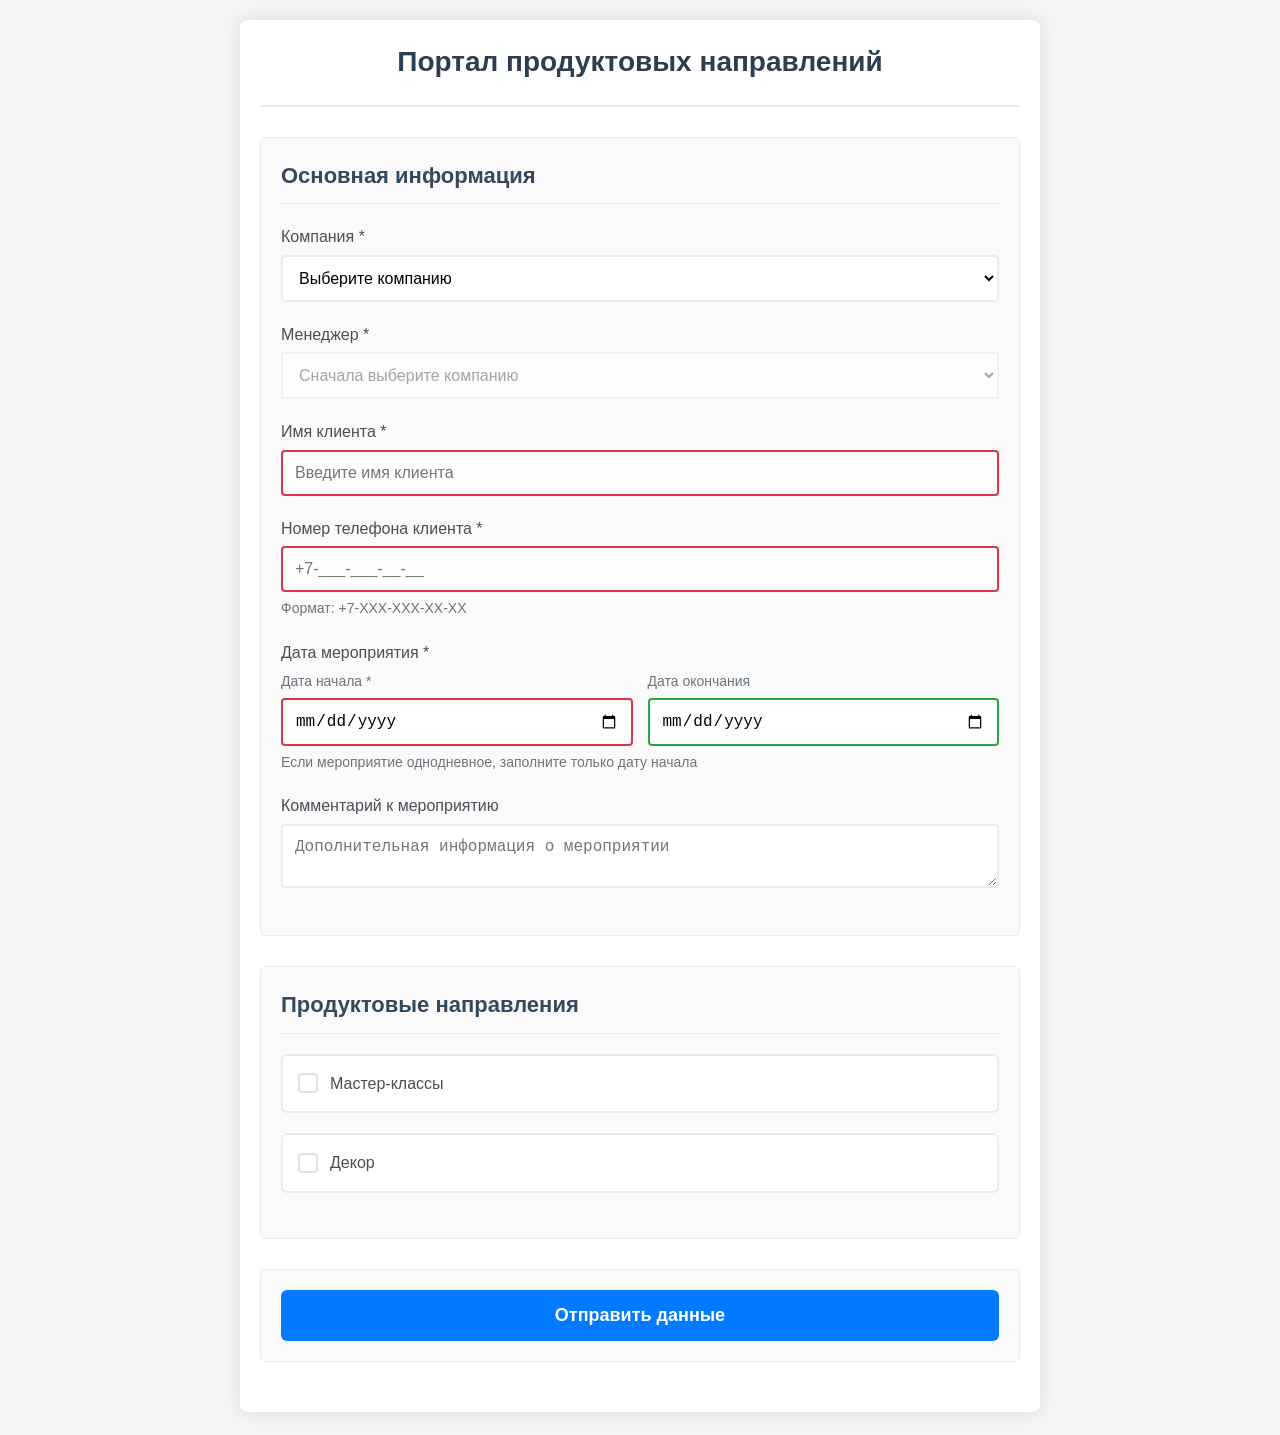
<file: html/index.html>
<!DOCTYPE html>
<html lang="ru">
<head>
    <meta charset="UTF-8">
    <meta name="viewport" content="width=device-width, initial-scale=1.0">
    <title>Портал продуктовых направлений - test server</title>
    <link rel="stylesheet" href="styles.css">
</head>
<body>
    <div class="container">
        <header>
            <h1>Портал продуктовых направлений</h1>
        </header>
        
        <form id="dataForm" class="form">
            <!-- Базовая информация -->
            <section class="form-section">
                <h2>Основная информация</h2>
                
                <div class="form-group">
                    <label for="company">Компания *</label>
                    <select id="company" name="company" required>
                        <option value="">Выберите компанию</option>
                        <option value="arenda">Аренда ПЛЮС</option>
                        <option value="pro">ПРО-Интерактив</option>
                        <option value="art">АРТ-Актив</option>
                    </select>
                </div>
                
                <div class="form-group">
                    <label for="manager">Менеджер *</label>
                    <select id="manager" name="manager" required disabled>
                        <option value="">Сначала выберите компанию</option>
                    </select>
                </div>
                <div class="form-group">
                    <label for="clientName">Имя клиента *</label>
                    <input type="text" id="clientName" name="clientName" placeholder="Введите имя клиента" required>
                </div>
                
                <div class="form-group">
                    <label for="clientPhone">Номер телефона клиента *</label>
                    <input type="tel" id="clientPhone" name="clientPhone" placeholder="+7-___-___-__-__" required>
                    <small class="form-hint">Формат: +7-XXX-XXX-XX-XX</small>
                </div>
                <div class="form-group">
                    <label>Дата мероприятия *</label>
                    <div class="date-range">
                        <div class="date-input-group">
                            <label for="eventDateStart">Дата начала *</label>
                            <input type="date" id="eventDateStart" name="eventDateStart" required>
                        </div>
                        <div class="date-input-group">
                            <label for="eventDateEnd">Дата окончания</label>
                            <input type="date" id="eventDateEnd" name="eventDateEnd">
                        </div>
                    </div>
                    <small class="form-hint">Если мероприятие однодневное, заполните только дату начала</small>
                </div>
                
                <div class="form-group">
                    <label for="eventComment">Комментарий к мероприятию</label>
                    <textarea id="eventComment" name="eventComment"
                              placeholder="Дополнительная информация о мероприятии"
                              rows="2"></textarea>
                </div>
                
            </section>
            
            <!-- Продуктовые направления -->
            <section class="form-section">
                <h2>Продуктовые направления</h2>
                
                <div class="form-group">
                    <div class="checkbox-group">
                        <label class="checkbox-label">
                            <input type="checkbox" id="masterClasses" name="directions" value="masterClasses">
                            <span class="checkmark"></span>
                            Мастер-классы
                        </label>
                        
                        <label class="checkbox-label">
                            <input type="checkbox" id="decor" name="directions" value="decor">
                            <span class="checkmark"></span>
                            Декор
                        </label>
                    </div>
                </div>
            </section>
            
            <!-- Секция мастер-классов -->
            <section id="masterClassSection" class="form-section conditional-section" style="display: none;">
                <h3>Мастер-классы</h3>
                
                <div class="form-group">
                    <label for="masterClassRequests">Запрос мастер-классов</label>
                    <input type="text" id="masterClassRequests" name="masterClassRequests"
                           placeholder="Введите название мастер-класса"
                           list="masterClassSuggestions">
                    <datalist id="masterClassSuggestions">
                        <option value="Арома-саше (мешочки)">Арома-саше (мешочки)</option>
                        <option value="Арома-саше (воск)">Арома-саше (воск)</option>
                        <option value="Ароматизатор для авто">Ароматизатор для авто</option>
                        <option value="Ароматизатор для дома">Ароматизатор для дома</option>
                        <option value="Бальзам для губ">Бальзам для губ</option>
                        <option value="Банные веники">Банные веники</option>
                        <option value="Бирдекель">Бирдекель</option>
                        <option value="Бисероплетение">Бисероплетение</option>
                        <option value="Блек тач арт">Блек тач арт</option>
                        <option value="Бомбочки для ванн">Бомбочки для ванн</option>
                        <option value="Букеты из конфет">Букеты из конфет</option>
                        <option value="Бутоньерки">Бутоньерки</option>
                        <option value="Бутоньерки живые">Бутоньерки живые</option>
                        <option value="Брелоки">Брелоки</option>
                        <option value="Валяние">Валяние</option>
                        <option value="Буквы сухоцветы">Буквы сухоцветы</option>
                        <option value="Ветродуи-вертушки">Ветродуи-вертушки</option>
                        <option value="Венки живые цветы">Венки живые цветы</option>
                        <option value="Венки искусственные цветы">Венки искусственные цветы</option>
                        <option value="Выжигание по дереву шкатулки">Выжигание по дереву шкатулки</option>
                        <option value="Выжигание по дереву спилы">Выжигание по дереву спилы</option>
                        <option value="Выжигание по дереву значки">Выжигание по дереву значки</option>
                        <option value="Вязание узлов">Вязание узлов</option>
                        <option value="Галстук-бабочка">Галстук-бабочка</option>
                        <option value="Георгиевская лента">Георгиевская лента</option>
                        <option value="Декупаж">Декупаж</option>
                        <option value="Декор мини кокошника">Декор мини кокошника</option>
                        <option value="Декор фоторамок">Декор фоторамок</option>
                        <option value="Денежное панно">Денежное панно</option>
                        <option value="Жетон гравировка">Жетон гравировка</option>
                        <option value="Живопись (холст на картоне, грунтованный 20х20\25х25\20х30)">Живопись (холст на картоне, грунтованный 20х20\25х25\20х30)</option>
                        <option value="Закатные значки">Закатные значки</option>
                        <option value="Закладка для книг">Закладка для книг</option>
                        <option value="Зелье с сухоцветами">Зелье с сухоцветами</option>
                        <option value="Игрушка-капитошка">Игрушка-капитошка</option>
                        <option value="Игрушки из лыка">Игрушки из лыка</option>
                        <option value="Игрушки из фетра">Игрушки из фетра</option>
                        <option value="Имбирные пряники">Имбирные пряники</option>
                        <option value="Капитошка">Капитошка</option>
                        <option value="Карта желаний">Карта желаний</option>
                        <option value="Кожанные аксессуары">Кожанные аксессуары</option>
                        <option value="Ковровая вышивка">Ковровая вышивка</option>
                        <option value="Калейдоскоп">Калейдоскоп</option>
                        <option value="Космос в банке">Космос в банке</option>
                        <option value="Купаж из специй">Купаж из специй</option>
                        <option value="Лепка из пластилина">Лепка из пластилина</option>
                        <option value="Леттеринг">Леттеринг</option>
                        <option value="Лепка из соленого теста">Лепка из соленого теста</option>
                        <option value="Ловец снов">Ловец снов</option>
                        <option value="Магниты стеклянные 3 см (кабашоны)">Магниты стеклянные 3 см (кабашоны)</option>
                        <option value="Марморирование (эбру)">Марморирование (эбру)</option>
                        <option value="Маски из картона">Маски из картона</option>
                        <option value="Морской узел">Морской узел</option>
                        <option value="Моделирование из воздушных шаров">Моделирование из воздушных шаров</option>
                        <option value="Мыло">Мыло</option>
                        <option value="Настойки на водке">Настойки на водке</option>
                        <option value="Ободки с цветами (иск.)">Ободки с цветами (иск.)</option>
                        <option value="Ободки с цветами (жив.)">Ободки с цветами (жив.)</option>
                        <option value="Оригами">Оригами</option>
                        <option value="Оригами из купюр">Оригами из купюр</option>
                        <option value="Открытки">Открытки</option>
                        <option value="Открытка скрабукинг">Открытка скрабукинг</option>
                        <option value="Парфюм">Парфюм</option>
                        <option value="Песочная картина">Песочная картина</option>
                        <option value="Полимерная глина лепка">Полимерная глина лепка</option>
                        <option value="Пивной букет из закусок">Пивной букет из закусок</option>
                        <option value="Пивной букет из рыбы">Пивной букет из рыбы</option>
                        <option value="Рисование вином">Рисование вином</option>
                        <option value="Рисование кофе">Рисование кофе</option>
                        <option value="Рисование песком в бутылках">Рисование песком в бутылках</option>
                        <option value="Роспись воздушных змеев">Роспись воздушных змеев</option>
                        <option value="Сборка воздушных змеев">Сборка воздушных змеев</option>
                        <option value="Роспись гипсовых фигурок">Роспись гипсовых фигурок</option>
                        <option value="Роспись деревянных спилов">Роспись деревянных спилов</option>
                        <option value="Роспись деревянных ложек">Роспись деревянных ложек</option>
                        <option value="Роспись значков">Роспись значков</option>
                        <option value="Роспись кепок">Роспись кепок</option>
                        <option value="Роспись панамок">Роспись панамок</option>
                        <option value="Роспись кружек">Роспись кружек</option>
                        <option value="Роспись футболок">Роспись футболок</option>
                        <option value="Роспись толстовок">Роспись толстовок</option>
                        <option value="Роспись джинсовок">Роспись джинсовок</option>
                        <option value="Роспись шопперов">Роспись шопперов</option>
                        <option value="Роспись керамики (тарелки)">Роспись керамики (тарелки)</option>
                        <option value="Роспись птичек-свистулек">Роспись птичек-свистулек</option>
                        <option value="Роспись фрисби">Роспись фрисби</option>
                        <option value="Роспись касок">Роспись касок</option>
                        <option value="Рисование текстурной пастой">Рисование текстурной пастой</option>
                        <option value="Сад хороших привычек">Сад хороших привычек</option>
                        <option value="Сбор самолетиков">Сбор самолетиков</option>
                        <option value="Сборка деревянных моделей">Сборка деревянных моделей</option>
                        <option value="Самокрутки">Самокрутки</option>
                        <option value="Свечи в банке">Свечи в банке</option>
                        <option value="Свечи из вощины">Свечи из вощины</option>
                        <option value="Скворечники">Скворечники</option>
                        <option value="Скраб">Скраб</option>
                        <option value="Слаймы">Слаймы</option>
                        <option value="Соль для ванн">Соль для ванн</option>
                        <option value="Стринг арт">Стринг арт</option>
                        <option value="Сухие духи">Сухие духи</option>
                        <option value="Топиарий">Топиарий</option>
                        <option value="Фенечки">Фенечки</option>
                        <option value="Флорариум">Флорариум</option>
                        <option value="Фляга гравировка">Фляга гравировка</option>
                        <option value="Чайный купаж">Чайный купаж</option>
                        <option value="Чайный купаж (3 шт)">Чайный купаж (3 шт)</option>
                        <option value="Чайный купаж (5 шт)">Чайный купаж (5 шт)</option>
                        <option value="Шитье игрушек">Шитье игрушек</option>
                        <option value="Эко-кормушка">Эко-кормушка</option>
                        <option value="Хлопушки болельщиков">Хлопушки болельщиков</option>
                        <option value="Создание плакатов">Создание плакатов</option>
                        <option value="Мед с орехами">Мед с орехами</option>
                        <option value="Бижутерия из эпоксидной смолы">Бижутерия из эпоксидной смолы</option>
                        <option value="Браслеты из натуральных камней">Браслеты из натуральных камней</option>
                        <option value="Макраме">Макраме</option>
                        <option value="Бусы из бусин">Бусы из бусин</option>
                        <option value="3Д ручка">3Д ручка</option>
                        <option value="Футбольные мячи">Футбольные мячи</option>
                        <option value="Клавиатура с воздушным пластилином - кастом кейкапов">Клавиатура с воздушным пластилином - кастом кейкапов</option>
                        <option value="Лепка воздушным пластилином">Лепка воздушным пластилином</option>
                        <option value="Шлемы и мечи из картона">Шлемы и мечи из картона</option>
                        <option value="Роспись тельняшек">Роспись тельняшек</option>
                        <option value="Картина из пластилина">Картина из пластилина</option>
                        <option value="Ободки с декором">Ободки с декором</option>
                        <option value="Пряничный домик роспись глазурью">Пряничный домик роспись глазурью</option>
                        <option value="Декор и роспись елочного шара">Декор и роспись елочного шара</option>
                        <option value="Снежный шар (пластик)">Снежный шар (пластик)</option>
                        <option value="Декор на стол новогодний (ветки + деревянный ящик)">Декор на стол новогодний (ветки + деревянный ящик)</option>
                        <option value="Давид фигурки разные гипс">Давид фигурки разные гипс</option>
                        <option value="Повязка гэтсби">Повязка гэтсби</option>
                        <option value="Бабочка джаз">Бабочка джаз</option>
                        <option value="Декупаж свечей салфетками">Декупаж свечей салфетками</option>
                        <option value="Гончарная мастерская">Гончарная мастерская</option>
                        <option value="Картина из гипса">Картина из гипса</option>
                        <option value="Игрушки из ткани">Игрушки из ткани</option>
                        <option value="Неоновые вывески 15х15 см">Неоновые вывески 15х15 см</option>
                        <option value="Лава лампа">Лава лампа</option>
                        <option value="Тыква-светильник">Тыква-светильник</option>
                        <option value="Браслеты с шармами">Браслеты с шармами</option>
                        <option value="Набор мини-холст">Набор мини-холст</option>
                        <option value="Часы из пластинок">Часы из пластинок</option>
                        <option value="Декор для дома (дер. фигурки с шерстью)">Декор для дома (дер. фигурки с шерстью)</option>
                        <option value="Роспись тыкв">Роспись тыкв</option>
                        <option value="Букет в тыкве">Букет в тыкве</option>
                        <option value="Новогодний декор для дома (олени елки )">Новогодний декор для дома (олени елки)</option>
                        <option value="Новогодние рождественские венки (искусс ель)">Новогодние рождественские венки (искусс ель)</option>
                        <option value="Игрушки из натур.материалов">Игрушки из натур.материалов</option>
                        <option value="Вечный календарь">Вечный календарь</option>
                        <option value="Снеговики из носков">Снеговики из носков</option>
                        <option value="Роспись подковы">Роспись подковы</option>
                        <option value="Новогодняя мозаика (битое стекло)">Новогодняя мозаика (битое стекло)</option>
                        <option value="Фонарик бумажный китайский роспись">Фонарик бумажный китайский роспись</option>
                        <option value="Живопись тушью на рисовой бумаге">Живопись тушью на рисовой бумаге</option>
                        <option value="Флорариум с фигурками панд">Флорариум с фигурками панд</option>
                        <option value="Роспись китайского веера">Роспись китайского веера</option>
                        <option value="Сборная картина">Сборная картина</option>
                        <option value="Сухая пена для ванны">Сухая пена для ванны</option>
                        <option value="Глинтвейн с кружкой">Глинтвейн с кружкой</option>
                        <option value="Декор валенок">Декор валенок</option>
                        <option value="Декор новогодних шапок">Декор новогодних шапок</option>
                        <option value="Елочная игрушка со светодиодами">Елочная игрушка со светодиодами</option>
                        <option value="Декор и роспись. Фарфоровая змея елочная игрушка">Декор и роспись. Фарфоровая змея елочная игрушка</option>
                        <option value="Новогодние рождественские венки (живая ель)">Новогодние рождественские венки (живая ель)</option>
                        <option value="Декор диадемы">Декор диадемы</option>
                        <option value="Новогодние карнавальные маски">Новогодние карнавальные маски</option>
                        <option value="Вязание на пальцах">Вязание на пальцах</option>
                        <option value="Роспись деревянных медалей">Роспись деревянных медалей</option>
                        <option value="Роспись мини-сноубордов">Роспись мини-сноубордов</option>
                        <option value="Еловая композиция">Еловая композиция</option>
                        <option value="Подсвечник с живой елью">Подсвечник с живой елью</option>
                        <option value="Роспись пластинок">Роспись пластинок</option>
                        <option value="Роспись книжных листов">Роспись книжных листов</option>
                        <option value="Плетение авоськи">Плетение авоськи</option>
                        <option value="Сухие духи в металлической баночке">Сухие духи в металлической баночке</option>
                        <option value="Бирдекель роспись и выжигание">Бирдекель роспись и выжигание</option>
                        <option value="Повязка на голову с перьями">Повязка на голову с перьями</option>
                        <option value="Роспись клюшек (детская)">Роспись клюшек (детская)</option>
                        <option value="Роспись клюшек (взрослая)">Роспись клюшек (взрослая)</option>
                        <option value="Ньютоновская жидкость">Ньютоновская жидкость</option>
                        <option value="Выжигание по разделочным доскам">Выжигание по разделочным доскам</option>
                        <option value="Кормушка сборная (роспись)">Кормушка сборная (роспись)</option>
                        <option value="Поделки из помпонов">Поделки из помпонов</option>
                        <option value="Мужские браслеты">Мужские браслеты</option>
                        <option value="Роспись камней">Роспись камней</option>
                        <option value="Булава цирковая роспись">Булава цирковая роспись</option>
                        <option value="Кольца для жонглирования роспись">Кольца для жонглирования роспись</option>
                        <option value="Мяч для жонглирования">Мяч для жонглирования</option>
                        <option value="Сборка деревянной модели елки">Сборка деревянной модели елки</option>
                        <option value="Панно новогоднее">Панно новогоднее</option>
                        <option value="Чай для ванны (купаж)">Чай для ванны (купаж)</option>
                        <option value="Обвес на сумку">Обвес на сумку</option>
                        <option value="Объемные фигуры из пенопласта">Объемные фигуры из пенопласта</option>
                        <option value="Декор змеек">Декор змеек</option>
                        <option value="Брошь (щелкунчик)">Брошь (щелкунчик)</option>
                        <option value="Новогодний декор кашпо">Новогодний декор кашпо</option>
                        <option value="Упаковка подарков">Упаковка подарков</option>
                        <option value="Рука болельщика (декор и роспись)">Рука болельщика (декор и роспись)</option>
                        <option value="Шапка болельщика с рожками">Шапка болельщика с рожками</option>
                        <option value="Карнавальные маски">Карнавальные маски</option>
                        <option value="Кокошник в русско-народном стиле">Кокошник в русско-народном стиле</option>
                        <option value="Бусы в русско-народном стиле">Бусы в русско-народном стиле</option>
                        <option value="Сережки в русско-народномстиле (бисер)">Сережки в русско-народномстиле (бисер)</option>
                        <option value="Барсетка / поясная сумка">Барсетка / поясная сумка</option>
                        <option value="Фоторамки из подручных материалов">Фоторамки из подручных материалов</option>
                        <option value="Брелки с карабином">Брелки с карабином</option>
                        <option value="Плетение из бересты">Плетение из бересты</option>
                        <option value="Кукла хороводница">Кукла хороводница</option>
                        <option value="Баба на чайник">Баба на чайник</option>
                        <option value="Куклы из ткани">Куклы из ткани</option>
                        <option value="Акриловая краска">Акриловая краска</option>
                        <option value="Декор банных шапок">Декор банных шапок</option>
                        <option value="Мишка флюид арт">Мишка флюид арт</option>
                        <option value="Сборка и роспись деревянных моделей">Сборка и роспись деревянных моделей</option>
                        <option value="Сборка и роспись самолетика из пенопласта">Сборка и роспись самолетика из пенопласта</option>
                        <option value="Роспись деревянной матрешки брелок">Роспись деревянной матрешки брелок</option>
                        <option value="Роспись волейбольного мяча">Роспись волейбольного мяча</option>
                        <option value="Роспись баскетбольного мяча">Роспись баскетбольного мяча</option>
                        <option value="Букеты из живых цветов">Букеты из живых цветов</option>
                        <option value="Букеты из сухоцветов">Букеты из сухоцветов</option>
                        <option value="Букеты из искусственных цветов">Букеты из искусственных цветов</option>
                        <option value="Лежанки для собак">Лежанки для собак</option>
                        <option value="Багажная бирка из коже">Багажная бирка из коже</option>
                        <option value="Цветочный алфавит">Цветочный алфавит</option>
                        <option value="Обложка на паспорт">Обложка на паспорт</option>
                        <option value="Старорусские венки">Старорусские венки</option>
                        <option value="Кокошник из фетра">Кокошник из фетра</option>
                        <option value="Рисование на витраже">Рисование на витраже</option>
                        <option value="Резка по дереву">Резка по дереву</option>
                        <option value="Витражи кружка">Витражи кружка</option>
                        <option value="Витражи рамка">Витражи рамка</option>
                        <option value="Витражи подсвечник-фонарь">Витражи подсвечник-фонарь</option>
                        <option value="Иероглифы тушью">Иероглифы тушью</option>
                        <option value="Зеленый домовой">Зеленый домовой</option>
                        <option value="Окопная блиндажная свеча">Окопная блиндажная свеча</option>
                        <option value="Пано с мхом">Пано с мхом</option>
                        <option value="Роспись матрешек">Роспись матрешек</option>
                        <option value="Роспись зонта">Роспись зонта</option>
                        <option value="Искусственные цветы (фоамиран)">Искусственные цветы (фоамиран)</option>
                        <option value="Фигурный флорариум">Фигурный флорариум</option>
                        <option value="Ботанический барельеф">Ботанический барельеф</option>
                        <option value="Роспись игрушечных балалаек">Роспись игрушечных балалаек</option>
                        <option value="Настойки (джин)">Настойки (джин)</option>
                        <option value="Настойки (коньяк)">Настойки (коньяк)</option>
                        <option value="Роспись и сборка деревянного конструктора">Роспись и сборка деревянного конструктора</option>
                        <option value="Цветы в глицирине">Цветы в глицирине</option>
                        <option value="Декор разделочных досок">Декор разделочных досок</option>
                        <option value="Роспись панам">Роспись панам</option>
                        <option value="Роспись рюкзаков">Роспись рюкзаков</option>
                        <option value="Картина из мозаики">Картина из мозаики</option>
                        <option value="Декор ковбойских шляп">Декор ковбойских шляп</option>
                        <option value="Таба лапка">Таба лапка</option>
                        <option value="Кастомизация дождевиков">Кастомизация дождевиков</option>
                        <option value="Флип-бук">Флип-бук</option>
                        <option value="Палочки для мыльных пузырей">Палочки для мыльных пузырей</option>
                        <option value="Рисование на акварельной бумаге">Рисование на акварельной бумаге</option>
                        <option value="Рисование на шарах">Рисование на шарах</option>
                        <option value="Адресник для собак">Адресник для собак</option>
                    </datalist>
                    <small class="form-hint">Введите название мастер-класса</small>
                </div>
                
                <div class="form-row">
                    <div class="form-group">
                        <label for="participants">Участники (количество)</label>
                        <input type="number" id="participants" name="participants" min="1" placeholder="0">
                    </div>
                    
                    <div class="form-group">
                        <label for="duration">Длительность (часы)</label>
                        <input type="number" id="duration" name="duration" min="1" step="1" placeholder="0">
                    </div>
                    
                    <div class="form-group">
                        <label for="masters">Мастера (количество)</label>
                        <input type="number" id="masters" name="masters" min="0" placeholder="0">
                    </div>
                </div>
                
                <div class="form-group">
                    <label for="masterClassComment">Комментарий</label>
                    <textarea id="masterClassComment" name="masterClassComment" 
                              placeholder="Дополнительные пожелания или комментарии" 
                              rows="3"></textarea>
                </div>
            </section>
            
            <!-- Секция декора -->
            <section id="decorSection" class="form-section conditional-section" style="display: none;">
                <h3>Декор</h3>
                
                <div class="form-group">
                    <label for="decorComment">Комментарий</label>
                    <textarea id="decorComment" name="decorComment" 
                              placeholder="Описание требований к декору" 
                              rows="3"></textarea>
                </div>
                
                <div class="form-group">
                    <label for="decorImages">Приложить изображения</label>
                    <div class="file-upload-area" id="fileUploadArea">
                        <div class="upload-placeholder">
                            <svg class="upload-icon" viewBox="0 0 24 24" fill="none" stroke="currentColor">
                                <path d="M21 15v4a2 2 0 0 1-2 2H5a2 2 0 0 1-2-2v-4"></path>
                                <polyline points="7,10 12,15 17,10"></polyline>
                                <line x1="12" y1="15" x2="12" y2="3"></line>
                            </svg>
                            <p>Перетащите изображения сюда или <span class="upload-link">выберите файлы</span></p>
                            <small>Поддерживаются форматы: JPG, PNG, GIF (макс. 10MB каждый)</small>
                        </div>
                        <input type="file" id="decorImages" name="decorImages" multiple accept="image/*" style="display: none;">
                        <div id="uploadedFiles" class="uploaded-files"></div>
                    </div>
                </div>
            </section>
            
            <!-- Кнопка отправки -->
            <section class="form-section">
                <button type="submit" class="submit-btn">Отправить данные</button>
            </section>
        </form>
    </div>
    
    <script src="script.js"></script>
</body>
</html>
</file>
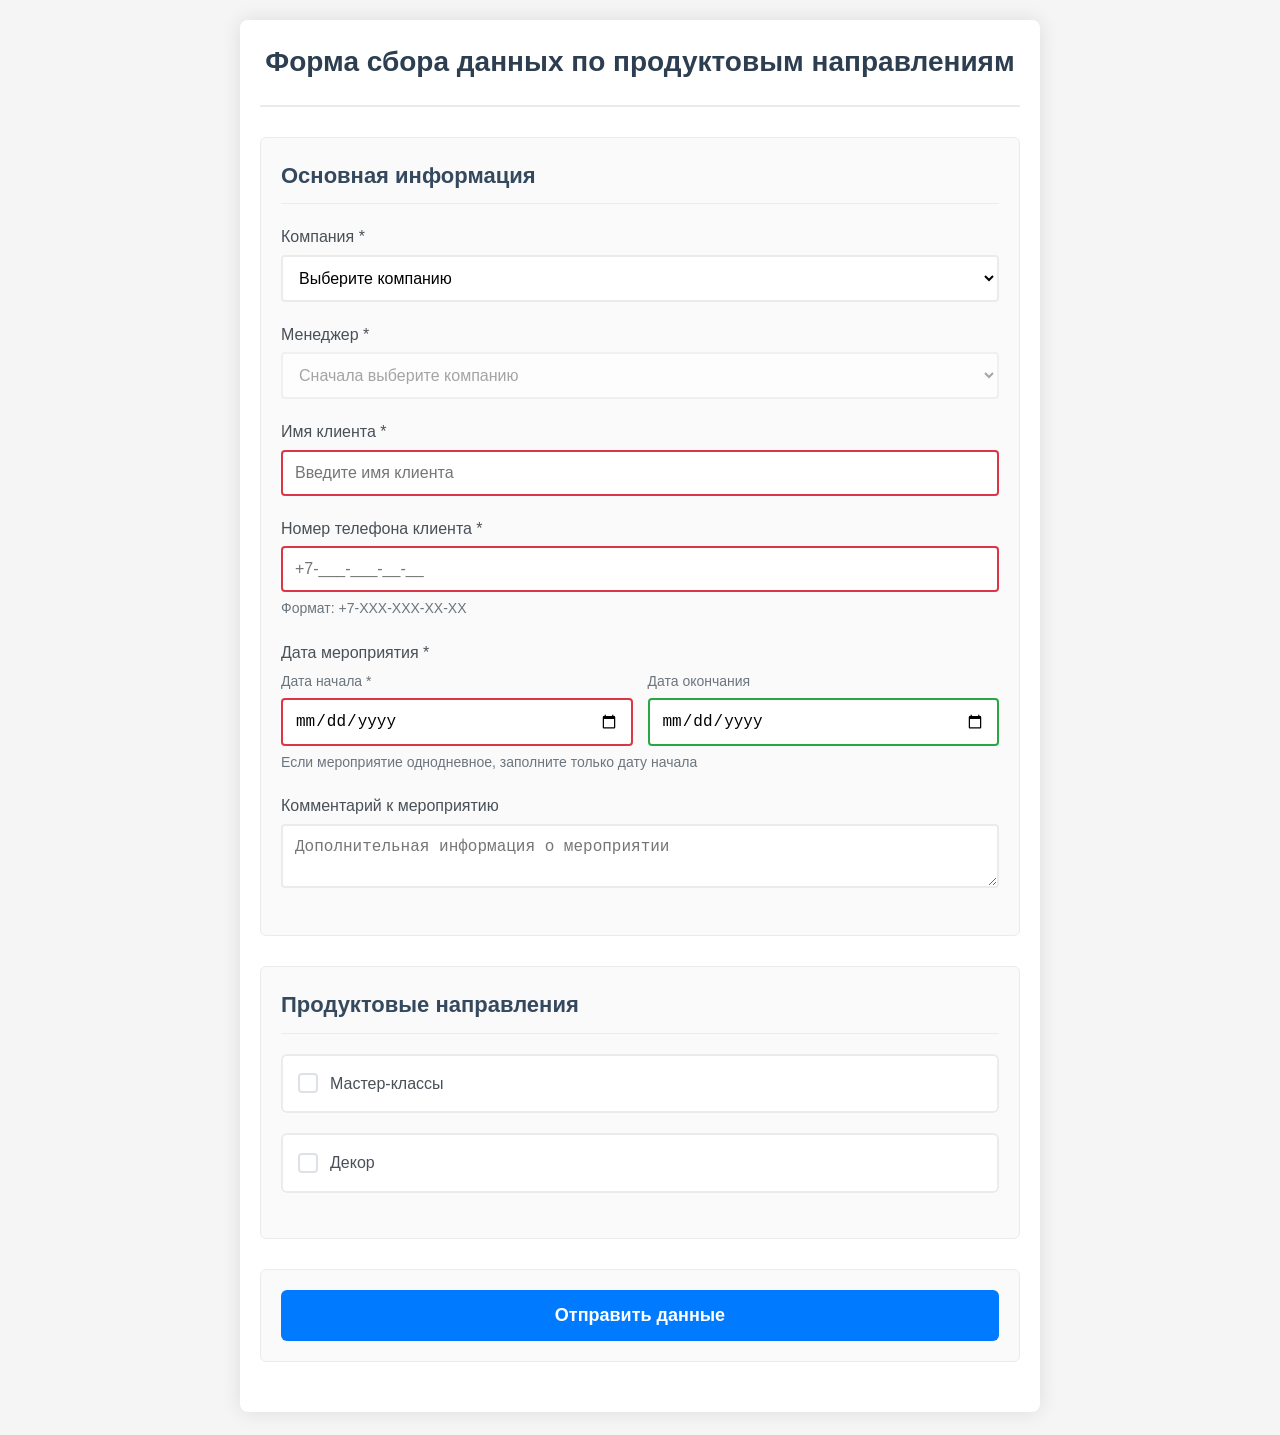
<file: site-content/index.html>
<!DOCTYPE html>
<html lang="ru">
<head>
    <meta charset="UTF-8">
    <meta name="viewport" content="width=device-width, initial-scale=1.0">
    <title>Форма сбора данных - Продуктовые направления</title>
    <link rel="stylesheet" href="styles.css">
</head>
<body>
    <div class="container">
        <header>
            <h1>Форма сбора данных по продуктовым направлениям</h1>
        </header>
        
        <form id="dataForm" class="form">
            <!-- Базовая информация -->
            <section class="form-section">
                <h2>Основная информация</h2>
                
                <div class="form-group">
                    <label for="company">Компания *</label>
                    <select id="company" name="company" required>
                        <option value="">Выберите компанию</option>
                        <option value="arenda">Аренда ПЛЮС</option>
                        <option value="pro">ПРО-Интерактив</option>
                        <option value="art">АРТ-Актив</option>
                    </select>
                </div>
                
                <div class="form-group">
                    <label for="manager">Менеджер *</label>
                    <select id="manager" name="manager" required disabled>
                        <option value="">Сначала выберите компанию</option>
                    </select>
                </div>
                <div class="form-group">
                    <label for="clientName">Имя клиента *</label>
                    <input type="text" id="clientName" name="clientName" placeholder="Введите имя клиента" required>
                </div>
                
                <div class="form-group">
                    <label for="clientPhone">Номер телефона клиента *</label>
                    <input type="tel" id="clientPhone" name="clientPhone" placeholder="+7-___-___-__-__" required>
                    <small class="form-hint">Формат: +7-XXX-XXX-XX-XX</small>
                </div>
                <div class="form-group">
                    <label>Дата мероприятия *</label>
                    <div class="date-range">
                        <div class="date-input-group">
                            <label for="eventDateStart">Дата начала *</label>
                            <input type="date" id="eventDateStart" name="eventDateStart" required>
                        </div>
                        <div class="date-input-group">
                            <label for="eventDateEnd">Дата окончания</label>
                            <input type="date" id="eventDateEnd" name="eventDateEnd">
                        </div>
                    </div>
                    <small class="form-hint">Если мероприятие однодневное, заполните только дату начала</small>
                </div>
                
                <div class="form-group">
                    <label for="eventComment">Комментарий к мероприятию</label>
                    <textarea id="eventComment" name="eventComment"
                              placeholder="Дополнительная информация о мероприятии"
                              rows="2"></textarea>
                </div>
                
            </section>
            
            <!-- Продуктовые направления -->
            <section class="form-section">
                <h2>Продуктовые направления</h2>
                
                <div class="form-group">
                    <div class="checkbox-group">
                        <label class="checkbox-label">
                            <input type="checkbox" id="masterClasses" name="directions" value="masterClasses">
                            <span class="checkmark"></span>
                            Мастер-классы
                        </label>
                        
                        <label class="checkbox-label">
                            <input type="checkbox" id="decor" name="directions" value="decor">
                            <span class="checkmark"></span>
                            Декор
                        </label>
                    </div>
                </div>
            </section>
            
            <!-- Секция мастер-классов -->
            <section id="masterClassSection" class="form-section conditional-section" style="display: none;">
                <h3>Мастер-классы</h3>
                
                <div class="form-group">
                    <label for="masterClassRequests">Запрос мастер-классов</label>
                    <input type="text" id="masterClassRequests" name="masterClassRequests"
                           placeholder="Введите название мастер-класса"
                           list="masterClassSuggestions">
                    <datalist id="masterClassSuggestions">
                        <option value="Арома-саше (мешочки)">Арома-саше (мешочки)</option>
                        <option value="Арома-саше (воск)">Арома-саше (воск)</option>
                        <option value="Ароматизатор для авто">Ароматизатор для авто</option>
                        <option value="Ароматизатор для дома">Ароматизатор для дома</option>
                        <option value="Бальзам для губ">Бальзам для губ</option>
                        <option value="Банные веники">Банные веники</option>
                        <option value="Бирдекель">Бирдекель</option>
                        <option value="Бисероплетение">Бисероплетение</option>
                        <option value="Блек тач арт">Блек тач арт</option>
                        <option value="Бомбочки для ванн">Бомбочки для ванн</option>
                        <option value="Букеты из конфет">Букеты из конфет</option>
                        <option value="Бутоньерки">Бутоньерки</option>
                        <option value="Бутоньерки живые">Бутоньерки живые</option>
                        <option value="Брелоки">Брелоки</option>
                        <option value="Валяние">Валяние</option>
                        <option value="Буквы сухоцветы">Буквы сухоцветы</option>
                        <option value="Ветродуи-вертушки">Ветродуи-вертушки</option>
                        <option value="Венки живые цветы">Венки живые цветы</option>
                        <option value="Венки искусственные цветы">Венки искусственные цветы</option>
                        <option value="Выжигание по дереву шкатулки">Выжигание по дереву шкатулки</option>
                        <option value="Выжигание по дереву спилы">Выжигание по дереву спилы</option>
                        <option value="Выжигание по дереву значки">Выжигание по дереву значки</option>
                        <option value="Вязание узлов">Вязание узлов</option>
                        <option value="Галстук-бабочка">Галстук-бабочка</option>
                        <option value="Георгиевская лента">Георгиевская лента</option>
                        <option value="Декупаж">Декупаж</option>
                        <option value="Декор мини кокошника">Декор мини кокошника</option>
                        <option value="Декор фоторамок">Декор фоторамок</option>
                        <option value="Денежное панно">Денежное панно</option>
                        <option value="Жетон гравировка">Жетон гравировка</option>
                        <option value="Живопись (холст на картоне, грунтованный 20х20\25х25\20х30)">Живопись (холст на картоне, грунтованный 20х20\25х25\20х30)</option>
                        <option value="Закатные значки">Закатные значки</option>
                        <option value="Закладка для книг">Закладка для книг</option>
                        <option value="Зелье с сухоцветами">Зелье с сухоцветами</option>
                        <option value="Игрушка-капитошка">Игрушка-капитошка</option>
                        <option value="Игрушки из лыка">Игрушки из лыка</option>
                        <option value="Игрушки из фетра">Игрушки из фетра</option>
                        <option value="Имбирные пряники">Имбирные пряники</option>
                        <option value="Капитошка">Капитошка</option>
                        <option value="Карта желаний">Карта желаний</option>
                        <option value="Кожанные аксессуары">Кожанные аксессуары</option>
                        <option value="Ковровая вышивка">Ковровая вышивка</option>
                        <option value="Калейдоскоп">Калейдоскоп</option>
                        <option value="Космос в банке">Космос в банке</option>
                        <option value="Купаж из специй">Купаж из специй</option>
                        <option value="Лепка из пластилина">Лепка из пластилина</option>
                        <option value="Леттеринг">Леттеринг</option>
                        <option value="Лепка из соленого теста">Лепка из соленого теста</option>
                        <option value="Ловец снов">Ловец снов</option>
                        <option value="Магниты стеклянные 3 см (кабашоны)">Магниты стеклянные 3 см (кабашоны)</option>
                        <option value="Марморирование (эбру)">Марморирование (эбру)</option>
                        <option value="Маски из картона">Маски из картона</option>
                        <option value="Морской узел">Морской узел</option>
                        <option value="Моделирование из воздушных шаров">Моделирование из воздушных шаров</option>
                        <option value="Мыло">Мыло</option>
                        <option value="Настойки на водке">Настойки на водке</option>
                        <option value="Ободки с цветами (иск.)">Ободки с цветами (иск.)</option>
                        <option value="Ободки с цветами (жив.)">Ободки с цветами (жив.)</option>
                        <option value="Оригами">Оригами</option>
                        <option value="Оригами из купюр">Оригами из купюр</option>
                        <option value="Открытки">Открытки</option>
                        <option value="Открытка скрабукинг">Открытка скрабукинг</option>
                        <option value="Парфюм">Парфюм</option>
                        <option value="Песочная картина">Песочная картина</option>
                        <option value="Полимерная глина лепка">Полимерная глина лепка</option>
                        <option value="Пивной букет из закусок">Пивной букет из закусок</option>
                        <option value="Пивной букет из рыбы">Пивной букет из рыбы</option>
                        <option value="Рисование вином">Рисование вином</option>
                        <option value="Рисование кофе">Рисование кофе</option>
                        <option value="Рисование песком в бутылках">Рисование песком в бутылках</option>
                        <option value="Роспись воздушных змеев">Роспись воздушных змеев</option>
                        <option value="Сборка воздушных змеев">Сборка воздушных змеев</option>
                        <option value="Роспись гипсовых фигурок">Роспись гипсовых фигурок</option>
                        <option value="Роспись деревянных спилов">Роспись деревянных спилов</option>
                        <option value="Роспись деревянных ложек">Роспись деревянных ложек</option>
                        <option value="Роспись значков">Роспись значков</option>
                        <option value="Роспись кепок">Роспись кепок</option>
                        <option value="Роспись панамок">Роспись панамок</option>
                        <option value="Роспись кружек">Роспись кружек</option>
                        <option value="Роспись футболок">Роспись футболок</option>
                        <option value="Роспись толстовок">Роспись толстовок</option>
                        <option value="Роспись джинсовок">Роспись джинсовок</option>
                        <option value="Роспись шопперов">Роспись шопперов</option>
                        <option value="Роспись керамики (тарелки)">Роспись керамики (тарелки)</option>
                        <option value="Роспись птичек-свистулек">Роспись птичек-свистулек</option>
                        <option value="Роспись фрисби">Роспись фрисби</option>
                        <option value="Роспись касок">Роспись касок</option>
                        <option value="Рисование текстурной пастой">Рисование текстурной пастой</option>
                        <option value="Сад хороших привычек">Сад хороших привычек</option>
                        <option value="Сбор самолетиков">Сбор самолетиков</option>
                        <option value="Сборка деревянных моделей">Сборка деревянных моделей</option>
                        <option value="Самокрутки">Самокрутки</option>
                        <option value="Свечи в банке">Свечи в банке</option>
                        <option value="Свечи из вощины">Свечи из вощины</option>
                        <option value="Скворечники">Скворечники</option>
                        <option value="Скраб">Скраб</option>
                        <option value="Слаймы">Слаймы</option>
                        <option value="Соль для ванн">Соль для ванн</option>
                        <option value="Стринг арт">Стринг арт</option>
                        <option value="Сухие духи">Сухие духи</option>
                        <option value="Топиарий">Топиарий</option>
                        <option value="Фенечки">Фенечки</option>
                        <option value="Флорариум">Флорариум</option>
                        <option value="Фляга гравировка">Фляга гравировка</option>
                        <option value="Чайный купаж">Чайный купаж</option>
                        <option value="Чайный купаж (3 шт)">Чайный купаж (3 шт)</option>
                        <option value="Чайный купаж (5 шт)">Чайный купаж (5 шт)</option>
                        <option value="Шитье игрушек">Шитье игрушек</option>
                        <option value="Эко-кормушка">Эко-кормушка</option>
                        <option value="Хлопушки болельщиков">Хлопушки болельщиков</option>
                        <option value="Создание плакатов">Создание плакатов</option>
                        <option value="Мед с орехами">Мед с орехами</option>
                        <option value="Бижутерия из эпоксидной смолы">Бижутерия из эпоксидной смолы</option>
                        <option value="Браслеты из натуральных камней">Браслеты из натуральных камней</option>
                        <option value="Макраме">Макраме</option>
                        <option value="Бусы из бусин">Бусы из бусин</option>
                        <option value="3Д ручка">3Д ручка</option>
                        <option value="Футбольные мячи">Футбольные мячи</option>
                        <option value="Клавиатура с воздушным пластилином - кастом кейкапов">Клавиатура с воздушным пластилином - кастом кейкапов</option>
                        <option value="Лепка воздушным пластилином">Лепка воздушным пластилином</option>
                        <option value="Шлемы и мечи из картона">Шлемы и мечи из картона</option>
                        <option value="Роспись тельняшек">Роспись тельняшек</option>
                        <option value="Картина из пластилина">Картина из пластилина</option>
                        <option value="Ободки с декором">Ободки с декором</option>
                        <option value="Пряничный домик роспись глазурью">Пряничный домик роспись глазурью</option>
                        <option value="Декор и роспись елочного шара">Декор и роспись елочного шара</option>
                        <option value="Снежный шар (пластик)">Снежный шар (пластик)</option>
                        <option value="Декор на стол новогодний (ветки + деревянный ящик)">Декор на стол новогодний (ветки + деревянный ящик)</option>
                        <option value="Давид фигурки разные гипс">Давид фигурки разные гипс</option>
                        <option value="Повязка гэтсби">Повязка гэтсби</option>
                        <option value="Бабочка джаз">Бабочка джаз</option>
                        <option value="Декупаж свечей салфетками">Декупаж свечей салфетками</option>
                        <option value="Гончарная мастерская">Гончарная мастерская</option>
                        <option value="Картина из гипса">Картина из гипса</option>
                        <option value="Игрушки из ткани">Игрушки из ткани</option>
                        <option value="Неоновые вывески 15х15 см">Неоновые вывески 15х15 см</option>
                        <option value="Лава лампа">Лава лампа</option>
                        <option value="Тыква-светильник">Тыква-светильник</option>
                        <option value="Браслеты с шармами">Браслеты с шармами</option>
                        <option value="Набор мини-холст">Набор мини-холст</option>
                        <option value="Часы из пластинок">Часы из пластинок</option>
                        <option value="Декор для дома (дер. фигурки с шерстью)">Декор для дома (дер. фигурки с шерстью)</option>
                        <option value="Роспись тыкв">Роспись тыкв</option>
                        <option value="Букет в тыкве">Букет в тыкве</option>
                        <option value="Новогодний декор для дома (олени елки )">Новогодний декор для дома (олени елки)</option>
                        <option value="Новогодние рождественские венки (искусс ель)">Новогодние рождественские венки (искусс ель)</option>
                        <option value="Игрушки из натур.материалов">Игрушки из натур.материалов</option>
                        <option value="Вечный календарь">Вечный календарь</option>
                        <option value="Снеговики из носков">Снеговики из носков</option>
                        <option value="Роспись подковы">Роспись подковы</option>
                        <option value="Новогодняя мозаика (битое стекло)">Новогодняя мозаика (битое стекло)</option>
                        <option value="Фонарик бумажный китайский роспись">Фонарик бумажный китайский роспись</option>
                        <option value="Живопись тушью на рисовой бумаге">Живопись тушью на рисовой бумаге</option>
                        <option value="Флорариум с фигурками панд">Флорариум с фигурками панд</option>
                        <option value="Роспись китайского веера">Роспись китайского веера</option>
                        <option value="Сборная картина">Сборная картина</option>
                        <option value="Сухая пена для ванны">Сухая пена для ванны</option>
                        <option value="Глинтвейн с кружкой">Глинтвейн с кружкой</option>
                        <option value="Декор валенок">Декор валенок</option>
                        <option value="Декор новогодних шапок">Декор новогодних шапок</option>
                        <option value="Елочная игрушка со светодиодами">Елочная игрушка со светодиодами</option>
                        <option value="Декор и роспись. Фарфоровая змея елочная игрушка">Декор и роспись. Фарфоровая змея елочная игрушка</option>
                        <option value="Новогодние рождественские венки (живая ель)">Новогодние рождественские венки (живая ель)</option>
                        <option value="Декор диадемы">Декор диадемы</option>
                        <option value="Новогодние карнавальные маски">Новогодние карнавальные маски</option>
                        <option value="Вязание на пальцах">Вязание на пальцах</option>
                        <option value="Роспись деревянных медалей">Роспись деревянных медалей</option>
                        <option value="Роспись мини-сноубордов">Роспись мини-сноубордов</option>
                        <option value="Еловая композиция">Еловая композиция</option>
                        <option value="Подсвечник с живой елью">Подсвечник с живой елью</option>
                        <option value="Роспись пластинок">Роспись пластинок</option>
                        <option value="Роспись книжных листов">Роспись книжных листов</option>
                        <option value="Плетение авоськи">Плетение авоськи</option>
                        <option value="Сухие духи в металлической баночке">Сухие духи в металлической баночке</option>
                        <option value="Бирдекель роспись и выжигание">Бирдекель роспись и выжигание</option>
                        <option value="Повязка на голову с перьями">Повязка на голову с перьями</option>
                        <option value="Роспись клюшек (детская)">Роспись клюшек (детская)</option>
                        <option value="Роспись клюшек (взрослая)">Роспись клюшек (взрослая)</option>
                        <option value="Ньютоновская жидкость">Ньютоновская жидкость</option>
                        <option value="Выжигание по разделочным доскам">Выжигание по разделочным доскам</option>
                        <option value="Кормушка сборная (роспись)">Кормушка сборная (роспись)</option>
                        <option value="Поделки из помпонов">Поделки из помпонов</option>
                        <option value="Мужские браслеты">Мужские браслеты</option>
                        <option value="Роспись камней">Роспись камней</option>
                        <option value="Булава цирковая роспись">Булава цирковая роспись</option>
                        <option value="Кольца для жонглирования роспись">Кольца для жонглирования роспись</option>
                        <option value="Мяч для жонглирования">Мяч для жонглирования</option>
                        <option value="Сборка деревянной модели елки">Сборка деревянной модели елки</option>
                        <option value="Панно новогоднее">Панно новогоднее</option>
                        <option value="Чай для ванны (купаж)">Чай для ванны (купаж)</option>
                        <option value="Обвес на сумку">Обвес на сумку</option>
                        <option value="Объемные фигуры из пенопласта">Объемные фигуры из пенопласта</option>
                        <option value="Декор змеек">Декор змеек</option>
                        <option value="Брошь (щелкунчик)">Брошь (щелкунчик)</option>
                        <option value="Новогодний декор кашпо">Новогодний декор кашпо</option>
                        <option value="Упаковка подарков">Упаковка подарков</option>
                        <option value="Рука болельщика (декор и роспись)">Рука болельщика (декор и роспись)</option>
                        <option value="Шапка болельщика с рожками">Шапка болельщика с рожками</option>
                        <option value="Карнавальные маски">Карнавальные маски</option>
                        <option value="Кокошник в русско-народном стиле">Кокошник в русско-народном стиле</option>
                        <option value="Бусы в русско-народном стиле">Бусы в русско-народном стиле</option>
                        <option value="Сережки в русско-народномстиле (бисер)">Сережки в русско-народномстиле (бисер)</option>
                        <option value="Барсетка / поясная сумка">Барсетка / поясная сумка</option>
                        <option value="Фоторамки из подручных материалов">Фоторамки из подручных материалов</option>
                        <option value="Брелки с карабином">Брелки с карабином</option>
                        <option value="Плетение из бересты">Плетение из бересты</option>
                        <option value="Кукла хороводница">Кукла хороводница</option>
                        <option value="Баба на чайник">Баба на чайник</option>
                        <option value="Куклы из ткани">Куклы из ткани</option>
                        <option value="Акриловая краска">Акриловая краска</option>
                        <option value="Декор банных шапок">Декор банных шапок</option>
                        <option value="Мишка флюид арт">Мишка флюид арт</option>
                        <option value="Сборка и роспись деревянных моделей">Сборка и роспись деревянных моделей</option>
                        <option value="Сборка и роспись самолетика из пенопласта">Сборка и роспись самолетика из пенопласта</option>
                        <option value="Роспись деревянной матрешки брелок">Роспись деревянной матрешки брелок</option>
                        <option value="Роспись волейбольного мяча">Роспись волейбольного мяча</option>
                        <option value="Роспись баскетбольного мяча">Роспись баскетбольного мяча</option>
                        <option value="Букеты из живых цветов">Букеты из живых цветов</option>
                        <option value="Букеты из сухоцветов">Букеты из сухоцветов</option>
                        <option value="Букеты из искусственных цветов">Букеты из искусственных цветов</option>
                        <option value="Лежанки для собак">Лежанки для собак</option>
                        <option value="Багажная бирка из коже">Багажная бирка из коже</option>
                        <option value="Цветочный алфавит">Цветочный алфавит</option>
                        <option value="Обложка на паспорт">Обложка на паспорт</option>
                        <option value="Старорусские венки">Старорусские венки</option>
                        <option value="Кокошник из фетра">Кокошник из фетра</option>
                        <option value="Рисование на витраже">Рисование на витраже</option>
                        <option value="Резка по дереву">Резка по дереву</option>
                        <option value="Витражи кружка">Витражи кружка</option>
                        <option value="Витражи рамка">Витражи рамка</option>
                        <option value="Витражи подсвечник-фонарь">Витражи подсвечник-фонарь</option>
                        <option value="Иероглифы тушью">Иероглифы тушью</option>
                        <option value="Зеленый домовой">Зеленый домовой</option>
                        <option value="Окопная блиндажная свеча">Окопная блиндажная свеча</option>
                        <option value="Пано с мхом">Пано с мхом</option>
                        <option value="Роспись матрешек">Роспись матрешек</option>
                        <option value="Роспись зонта">Роспись зонта</option>
                        <option value="Искусственные цветы (фоамиран)">Искусственные цветы (фоамиран)</option>
                        <option value="Фигурный флорариум">Фигурный флорариум</option>
                        <option value="Ботанический барельеф">Ботанический барельеф</option>
                        <option value="Роспись игрушечных балалаек">Роспись игрушечных балалаек</option>
                        <option value="Настойки (джин)">Настойки (джин)</option>
                        <option value="Настойки (коньяк)">Настойки (коньяк)</option>
                        <option value="Роспись и сборка деревянного конструктора">Роспись и сборка деревянного конструктора</option>
                        <option value="Цветы в глицирине">Цветы в глицирине</option>
                        <option value="Декор разделочных досок">Декор разделочных досок</option>
                        <option value="Роспись панам">Роспись панам</option>
                        <option value="Роспись рюкзаков">Роспись рюкзаков</option>
                        <option value="Картина из мозаики">Картина из мозаики</option>
                        <option value="Декор ковбойских шляп">Декор ковбойских шляп</option>
                        <option value="Таба лапка">Таба лапка</option>
                        <option value="Кастомизация дождевиков">Кастомизация дождевиков</option>
                        <option value="Флип-бук">Флип-бук</option>
                        <option value="Палочки для мыльных пузырей">Палочки для мыльных пузырей</option>
                        <option value="Рисование на акварельной бумаге">Рисование на акварельной бумаге</option>
                        <option value="Рисование на шарах">Рисование на шарах</option>
                        <option value="Адресник для собак">Адресник для собак</option>
                    </datalist>
                    <small class="form-hint">Введите название мастер-класса</small>
                </div>
                
                <div class="form-row">
                    <div class="form-group">
                        <label for="participants">Участники (количество)</label>
                        <input type="number" id="participants" name="participants" min="1" placeholder="0">
                    </div>
                    
                    <div class="form-group">
                        <label for="duration">Длительность (часы)</label>
                        <input type="number" id="duration" name="duration" min="1" step="1" placeholder="0">
                    </div>
                    
                    <div class="form-group">
                        <label for="masters">Мастера (количество)</label>
                        <input type="number" id="masters" name="masters" min="0" placeholder="0">
                    </div>
                </div>
                
                <div class="form-group">
                    <label for="masterClassComment">Комментарий</label>
                    <textarea id="masterClassComment" name="masterClassComment" 
                              placeholder="Дополнительные пожелания или комментарии" 
                              rows="3"></textarea>
                </div>
            </section>
            
            <!-- Секция декора -->
            <section id="decorSection" class="form-section conditional-section" style="display: none;">
                <h3>Декор</h3>
                
                <div class="form-group">
                    <label for="decorComment">Комментарий</label>
                    <textarea id="decorComment" name="decorComment" 
                              placeholder="Описание требований к декору" 
                              rows="3"></textarea>
                </div>
                
                <div class="form-group">
                    <label for="decorImages">Приложить изображения</label>
                    <div class="file-upload-area" id="fileUploadArea">
                        <div class="upload-placeholder">
                            <svg class="upload-icon" viewBox="0 0 24 24" fill="none" stroke="currentColor">
                                <path d="M21 15v4a2 2 0 0 1-2 2H5a2 2 0 0 1-2-2v-4"></path>
                                <polyline points="7,10 12,15 17,10"></polyline>
                                <line x1="12" y1="15" x2="12" y2="3"></line>
                            </svg>
                            <p>Перетащите изображения сюда или <span class="upload-link">выберите файлы</span></p>
                            <small>Поддерживаются форматы: JPG, PNG, GIF (макс. 10MB каждый)</small>
                        </div>
                        <input type="file" id="decorImages" name="decorImages" multiple accept="image/*" style="display: none;">
                        <div id="uploadedFiles" class="uploaded-files"></div>
                    </div>
                </div>
            </section>
            
            <!-- Кнопка отправки -->
            <section class="form-section">
                <button type="submit" class="submit-btn">Отправить данные</button>
            </section>
        </form>
    </div>
    
    <script src="script.js"></script>
</body>
</html>
</file>
<file: html/styles.css>
/* Общие стили */
* {
    margin: 0;
    padding: 0;
    box-sizing: border-box;
}

body {
    font-family: -apple-system, BlinkMacSystemFont, 'Segoe UI', Roboto, Oxygen, Ubuntu, Cantarell, sans-serif;
    line-height: 1.6;
    color: #333;
    background-color: #f5f5f5;
}

.container {
    max-width: 800px;
    margin: 0 auto;
    padding: 20px;
    background-color: white;
    box-shadow: 0 0 20px rgba(0, 0, 0, 0.1);
    border-radius: 8px;
    margin-top: 20px;
    margin-bottom: 20px;
}

header {
    text-align: center;
    margin-bottom: 30px;
    padding-bottom: 20px;
    border-bottom: 2px solid #e9ecef;
}

h1 {
    color: #2c3e50;
    font-size: 28px;
    font-weight: 600;
}

h2 {
    color: #34495e;
    font-size: 22px;
    margin-bottom: 20px;
    padding-bottom: 10px;
    border-bottom: 1px solid #e9ecef;
}

h3 {
    color: #34495e;
    font-size: 18px;
    margin-bottom: 15px;
}

/* Секции формы */
.form-section {
    margin-bottom: 30px;
    padding: 20px;
    background-color: #fafafa;
    border-radius: 6px;
    border: 1px solid #e9ecef;
}

.conditional-section {
    background-color: #f8f9fa;
    border-left: 4px solid #007bff;
}

/* Группы полей */
.form-group {
    margin-bottom: 20px;
}

.form-row {
    display: grid;
    grid-template-columns: repeat(auto-fit, minmax(200px, 1fr));
    gap: 15px;
}

label {
    display: block;
    margin-bottom: 5px;
    font-weight: 500;
    color: #495057;
}

/* Поля ввода */
input[type="text"],
input[type="tel"],
input[type="date"],
input[type="number"],
select,
textarea {
    width: 100%;
    padding: 12px;
    border: 2px solid #e9ecef;
    border-radius: 4px;
    font-size: 16px;
    transition: border-color 0.3s ease;
    background-color: white;
}

/* Диапазон дат */
.date-range {
    display: grid;
    grid-template-columns: 1fr 1fr;
    gap: 15px;
}

.date-input-group {
    display: flex;
    flex-direction: column;
}

.date-input-group label {
    font-size: 14px;
    margin-bottom: 5px;
    color: #6c757d;
}

input[type="text"]:focus,
input[type="tel"]:focus,
input[type="date"]:focus,
input[type="number"]:focus,
select:focus,
textarea:focus {
    outline: none;
    border-color: #007bff;
    box-shadow: 0 0 0 3px rgba(0, 123, 255, 0.1);
}

input:invalid {
    border-color: #dc3545;
}

input:valid {
    border-color: #28a745;
}

/* Подсказки */
.form-hint {
    display: block;
    margin-top: 5px;
    font-size: 14px;
    color: #6c757d;
}

/* Чекбоксы */
.checkbox-group {
    display: flex;
    flex-direction: column;
    gap: 15px;
}

.checkbox-label {
    display: flex;
    align-items: center;
    cursor: pointer;
    font-size: 16px;
    font-weight: 500;
    padding: 15px;
    background-color: white;
    border: 2px solid #e9ecef;
    border-radius: 6px;
    transition: all 0.3s ease;
}

.checkbox-label:hover {
    background-color: #f8f9fa;
    border-color: #007bff;
}

.checkbox-label input[type="checkbox"] {
    display: none;
}

.checkmark {
    width: 20px;
    height: 20px;
    border: 2px solid #dee2e6;
    border-radius: 4px;
    margin-right: 12px;
    position: relative;
    transition: all 0.3s ease;
}

.checkbox-label input[type="checkbox"]:checked + .checkmark {
    background-color: #007bff;
    border-color: #007bff;
}

.checkbox-label input[type="checkbox"]:checked + .checkmark::after {
    content: '';
    position: absolute;
    left: 6px;
    top: 2px;
    width: 6px;
    height: 10px;
    border: solid white;
    border-width: 0 2px 2px 0;
    transform: rotate(45deg);
}

/* Загрузка файлов */
.file-upload-area {
    border: 2px dashed #dee2e6;
    border-radius: 6px;
    padding: 30px;
    text-align: center;
    transition: all 0.3s ease;
    cursor: pointer;
}

.file-upload-area:hover,
.file-upload-area.dragover {
    border-color: #007bff;
    background-color: #f8f9fa;
}

.upload-placeholder {
    color: #6c757d;
}

.upload-icon {
    width: 48px;
    height: 48px;
    margin-bottom: 15px;
    color: #6c757d;
}

.upload-link {
    color: #007bff;
    text-decoration: underline;
    cursor: pointer;
}

.uploaded-files {
    margin-top: 20px;
    text-align: left;
}

.file-item {
    display: flex;
    align-items: center;
    justify-content: space-between;
    padding: 10px;
    background-color: #e9ecef;
    border-radius: 4px;
    margin-bottom: 10px;
}

.file-info {
    display: flex;
    align-items: center;
    gap: 10px;
}

.file-preview {
    width: 40px;
    height: 40px;
    object-fit: cover;
    border: 2px solid #fff;
    box-shadow: 0 2px 4px rgba(0,0,0,0.1);
    border-radius: 4px;
}

.file-name {
    font-weight: 500;
}

.file-size {
    font-size: 14px;
    color: #6c757d;
}

.remove-file {
    background: #dc3545;
    color: white;
    border: none;
    border-radius: 50%;
    width: 24px;
    height: 24px;
    cursor: pointer;
    font-size: 14px;
    display: flex;
    align-items: center;
    justify-content: center;
}

.remove-file:hover {
    background: #c82333;
}

/* Кнопка отправки */
.submit-btn {
    width: 100%;
    padding: 15px;
    background-color: #007bff;
    color: white;
    border: none;
    border-radius: 6px;
    font-size: 18px;
    font-weight: 600;
    cursor: pointer;
    transition: background-color 0.3s ease;
}

.submit-btn:hover {
    background-color: #0056b3;
}

.submit-btn:disabled {
    background-color: #6c757d;
    cursor: not-allowed;
}

/* Адаптивность */
@media (max-width: 768px) {
    .container {
        margin: 10px;
        padding: 15px;
    }
    
    .form-row {
        grid-template-columns: 1fr;
    }
    
    .date-range {
        grid-template-columns: 1fr;
        gap: 10px;
    }
    
    .checkbox-group {
        gap: 10px;
    }
    
    .checkbox-label {
        padding: 12px;
    }
    
    h1 {
        font-size: 24px;
    }
    
    h2 {
        font-size: 20px;
    }
}

/* Анимации */
.fade-in {
    animation: fadeIn 0.3s ease-in;
}

@keyframes fadeIn {
    from {
        opacity: 0;
        transform: translateY(-10px);
    }
    to {
        opacity: 1;
        transform: translateY(0);
    }
}

/* Состояния валидации */
.error {
    border-color: #dc3545 !important;
}

.success {
    border-color: #28a745 !important;
}

.error-message {
    color: #dc3545;
    font-size: 14px;
    margin-top: 5px;
    display: block;
}

.success-message {
    color: #28a745;
    font-size: 14px;
    margin-top: 5px;
    display: block;
}
</file>
<file: site-content/styles.css>
/* Общие стили */
* {
    margin: 0;
    padding: 0;
    box-sizing: border-box;
}

body {
    font-family: -apple-system, BlinkMacSystemFont, 'Segoe UI', Roboto, Oxygen, Ubuntu, Cantarell, sans-serif;
    line-height: 1.6;
    color: #333;
    background-color: #f5f5f5;
}

.container {
    max-width: 800px;
    margin: 0 auto;
    padding: 20px;
    background-color: white;
    box-shadow: 0 0 20px rgba(0, 0, 0, 0.1);
    border-radius: 8px;
    margin-top: 20px;
    margin-bottom: 20px;
}

header {
    text-align: center;
    margin-bottom: 30px;
    padding-bottom: 20px;
    border-bottom: 2px solid #e9ecef;
}

h1 {
    color: #2c3e50;
    font-size: 28px;
    font-weight: 600;
}

h2 {
    color: #34495e;
    font-size: 22px;
    margin-bottom: 20px;
    padding-bottom: 10px;
    border-bottom: 1px solid #e9ecef;
}

h3 {
    color: #34495e;
    font-size: 18px;
    margin-bottom: 15px;
}

/* Секции формы */
.form-section {
    margin-bottom: 30px;
    padding: 20px;
    background-color: #fafafa;
    border-radius: 6px;
    border: 1px solid #e9ecef;
}

.conditional-section {
    background-color: #f8f9fa;
    border-left: 4px solid #007bff;
}

/* Группы полей */
.form-group {
    margin-bottom: 20px;
}

.form-row {
    display: grid;
    grid-template-columns: repeat(auto-fit, minmax(200px, 1fr));
    gap: 15px;
}

label {
    display: block;
    margin-bottom: 5px;
    font-weight: 500;
    color: #495057;
}

/* Поля ввода */
input[type="text"],
input[type="tel"],
input[type="date"],
input[type="number"],
select,
textarea {
    width: 100%;
    padding: 12px;
    border: 2px solid #e9ecef;
    border-radius: 4px;
    font-size: 16px;
    transition: border-color 0.3s ease;
    background-color: white;
}

/* Диапазон дат */
.date-range {
    display: grid;
    grid-template-columns: 1fr 1fr;
    gap: 15px;
}

.date-input-group {
    display: flex;
    flex-direction: column;
}

.date-input-group label {
    font-size: 14px;
    margin-bottom: 5px;
    color: #6c757d;
}

input[type="text"]:focus,
input[type="tel"]:focus,
input[type="date"]:focus,
input[type="number"]:focus,
select:focus,
textarea:focus {
    outline: none;
    border-color: #007bff;
    box-shadow: 0 0 0 3px rgba(0, 123, 255, 0.1);
}

input:invalid {
    border-color: #dc3545;
}

input:valid {
    border-color: #28a745;
}

/* Подсказки */
.form-hint {
    display: block;
    margin-top: 5px;
    font-size: 14px;
    color: #6c757d;
}

/* Чекбоксы */
.checkbox-group {
    display: flex;
    flex-direction: column;
    gap: 15px;
}

.checkbox-label {
    display: flex;
    align-items: center;
    cursor: pointer;
    font-size: 16px;
    font-weight: 500;
    padding: 15px;
    background-color: white;
    border: 2px solid #e9ecef;
    border-radius: 6px;
    transition: all 0.3s ease;
}

.checkbox-label:hover {
    background-color: #f8f9fa;
    border-color: #007bff;
}

.checkbox-label input[type="checkbox"] {
    display: none;
}

.checkmark {
    width: 20px;
    height: 20px;
    border: 2px solid #dee2e6;
    border-radius: 4px;
    margin-right: 12px;
    position: relative;
    transition: all 0.3s ease;
}

.checkbox-label input[type="checkbox"]:checked + .checkmark {
    background-color: #007bff;
    border-color: #007bff;
}

.checkbox-label input[type="checkbox"]:checked + .checkmark::after {
    content: '';
    position: absolute;
    left: 6px;
    top: 2px;
    width: 6px;
    height: 10px;
    border: solid white;
    border-width: 0 2px 2px 0;
    transform: rotate(45deg);
}

/* Загрузка файлов */
.file-upload-area {
    border: 2px dashed #dee2e6;
    border-radius: 6px;
    padding: 30px;
    text-align: center;
    transition: all 0.3s ease;
    cursor: pointer;
}

.file-upload-area:hover,
.file-upload-area.dragover {
    border-color: #007bff;
    background-color: #f8f9fa;
}

.upload-placeholder {
    color: #6c757d;
}

.upload-icon {
    width: 48px;
    height: 48px;
    margin-bottom: 15px;
    color: #6c757d;
}

.upload-link {
    color: #007bff;
    text-decoration: underline;
    cursor: pointer;
}

.uploaded-files {
    margin-top: 20px;
    text-align: left;
}

.file-item {
    display: flex;
    align-items: center;
    justify-content: space-between;
    padding: 10px;
    background-color: #e9ecef;
    border-radius: 4px;
    margin-bottom: 10px;
}

.file-info {
    display: flex;
    align-items: center;
    gap: 10px;
}

.file-preview {
    width: 40px;
    height: 40px;
    object-fit: cover;
    border: 2px solid #fff;
    box-shadow: 0 2px 4px rgba(0,0,0,0.1);
    border-radius: 4px;
}

.file-name {
    font-weight: 500;
}

.file-size {
    font-size: 14px;
    color: #6c757d;
}

.remove-file {
    background: #dc3545;
    color: white;
    border: none;
    border-radius: 50%;
    width: 24px;
    height: 24px;
    cursor: pointer;
    font-size: 14px;
    display: flex;
    align-items: center;
    justify-content: center;
}

.remove-file:hover {
    background: #c82333;
}

/* Кнопка отправки */
.submit-btn {
    width: 100%;
    padding: 15px;
    background-color: #007bff;
    color: white;
    border: none;
    border-radius: 6px;
    font-size: 18px;
    font-weight: 600;
    cursor: pointer;
    transition: background-color 0.3s ease;
}

.submit-btn:hover {
    background-color: #0056b3;
}

.submit-btn:disabled {
    background-color: #6c757d;
    cursor: not-allowed;
}

/* Адаптивность */
@media (max-width: 768px) {
    .container {
        margin: 10px;
        padding: 15px;
    }
    
    .form-row {
        grid-template-columns: 1fr;
    }
    
    .date-range {
        grid-template-columns: 1fr;
        gap: 10px;
    }
    
    .checkbox-group {
        gap: 10px;
    }
    
    .checkbox-label {
        padding: 12px;
    }
    
    h1 {
        font-size: 24px;
    }
    
    h2 {
        font-size: 20px;
    }
}

/* Анимации */
.fade-in {
    animation: fadeIn 0.3s ease-in;
}

@keyframes fadeIn {
    from {
        opacity: 0;
        transform: translateY(-10px);
    }
    to {
        opacity: 1;
        transform: translateY(0);
    }
}

/* Состояния валидации */
.error {
    border-color: #dc3545 !important;
}

.success {
    border-color: #28a745 !important;
}

.error-message {
    color: #dc3545;
    font-size: 14px;
    margin-top: 5px;
    display: block;
}

.success-message {
    color: #28a745;
    font-size: 14px;
    margin-top: 5px;
    display: block;
}
</file>
